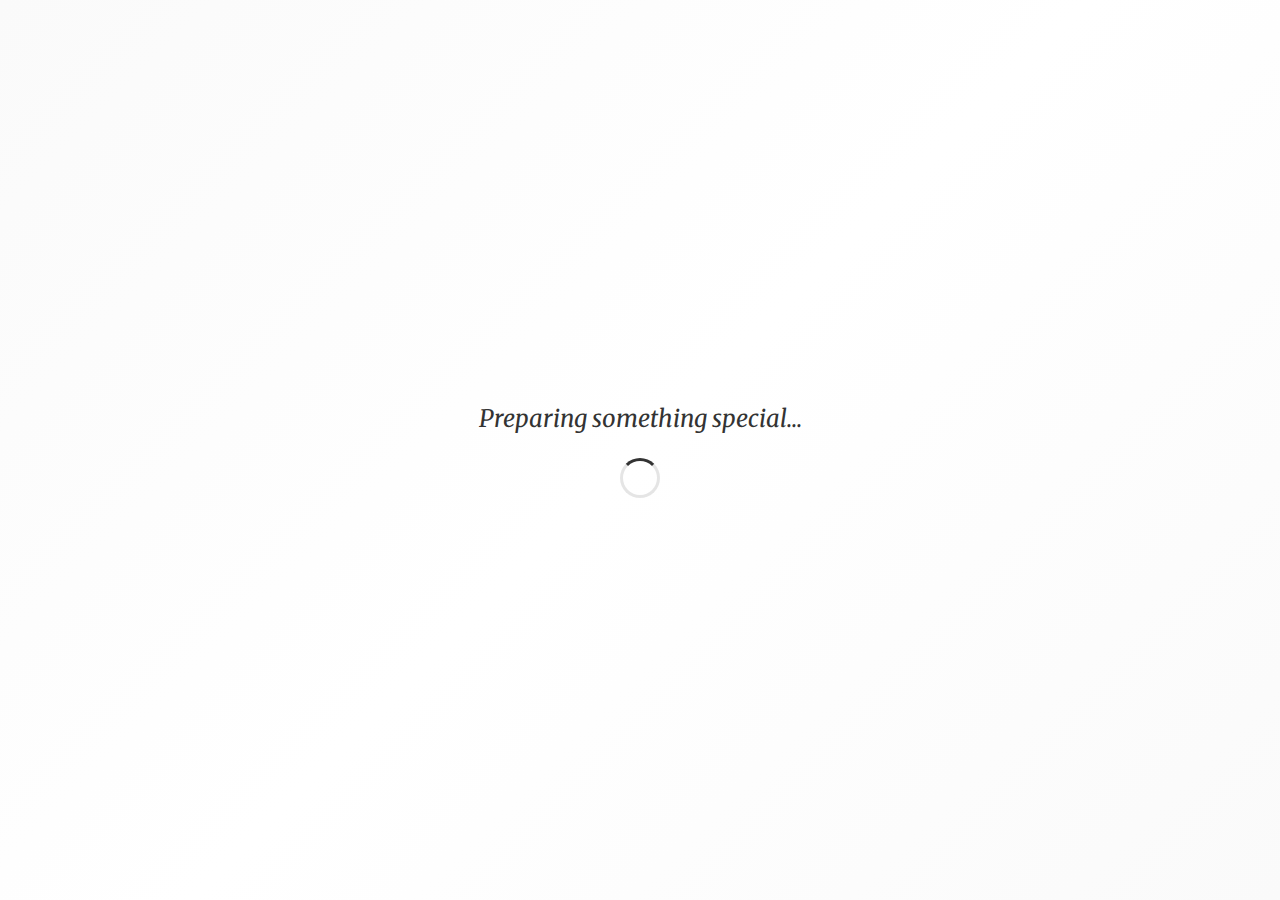
<file: birthday.html>
<!DOCTYPE html>
<html lang="en">
<head>
    <meta charset="UTF-8">
    <meta name="viewport" content="width=device-width, initial-scale=1.0">
    <title>22nd Birthday - Anezworld</title>
    <link href="https://fonts.googleapis.com/css2?family=Merriweather:wght@400;500;700&family=Inter:wght@400;500;600&family=Roboto:wght@400;500&display=swap" rel="stylesheet">
    <link rel="stylesheet" href="birthday-styles.css">
</head>
<body>
    <!-- Intro Animation Overlay -->
    <div id="introOverlay" class="intro-overlay">
        <div class="intro-content">
            <p class="intro-text">Preparing something special...</p>
            <div class="intro-spinner"></div>
        </div>
    </div>

    <div class="birthday-container" id="birthdayContent">
        <!-- Header -->
        <header class="birthday-header">
            <h1 class="birthday-title">Happy 22nd Birthday</h1>
            <p class="birthday-subtitle">A special moment, just for you</p>
        </header>

        <!-- Video Frame -->
        <div class="video-frame">
            <div class="video-container">
                <iframe
                    id="birthdayVideo"
                    src="https://player.cloudinary.com/embed/?cloud_name=dihgvlbta&public_id=Untitled_design_1_btambi&profile=cld-adaptive-stream"
                    width="100%"
                    height="100%"
                    style="border: none; border-radius: 8px;"
                    allow="autoplay; fullscreen; encrypted-media; picture-in-picture"
                    allowfullscreen
                    frameborder="0"
                ></iframe>
            </div>
        </div>

        <!-- Back to Home -->
        <div class="back-home">
            <a href="index.html" id="homeLink" class="home-button">← Back to Home</a>
        </div>
    </div>

    <script>
        // Intro animation
        window.addEventListener('DOMContentLoaded', () => {
            const introOverlay = document.getElementById('introOverlay');
            const birthdayContent = document.getElementById('birthdayContent');

            // Hide content initially
            birthdayContent.style.opacity = '0';

            // After 2 seconds, fade out intro and show content
            setTimeout(() => {
                introOverlay.classList.add('fade-out');

                setTimeout(() => {
                    introOverlay.style.display = 'none';
                    birthdayContent.style.opacity = '1';
                }, 600);
            }, 2000);
        });

        // Set navigation flag when going home
        document.getElementById('homeLink').addEventListener('click', function(e) {
            sessionStorage.setItem('navigatedFromValentine', 'true');
        });
    </script>
</body>
</html>
</file>
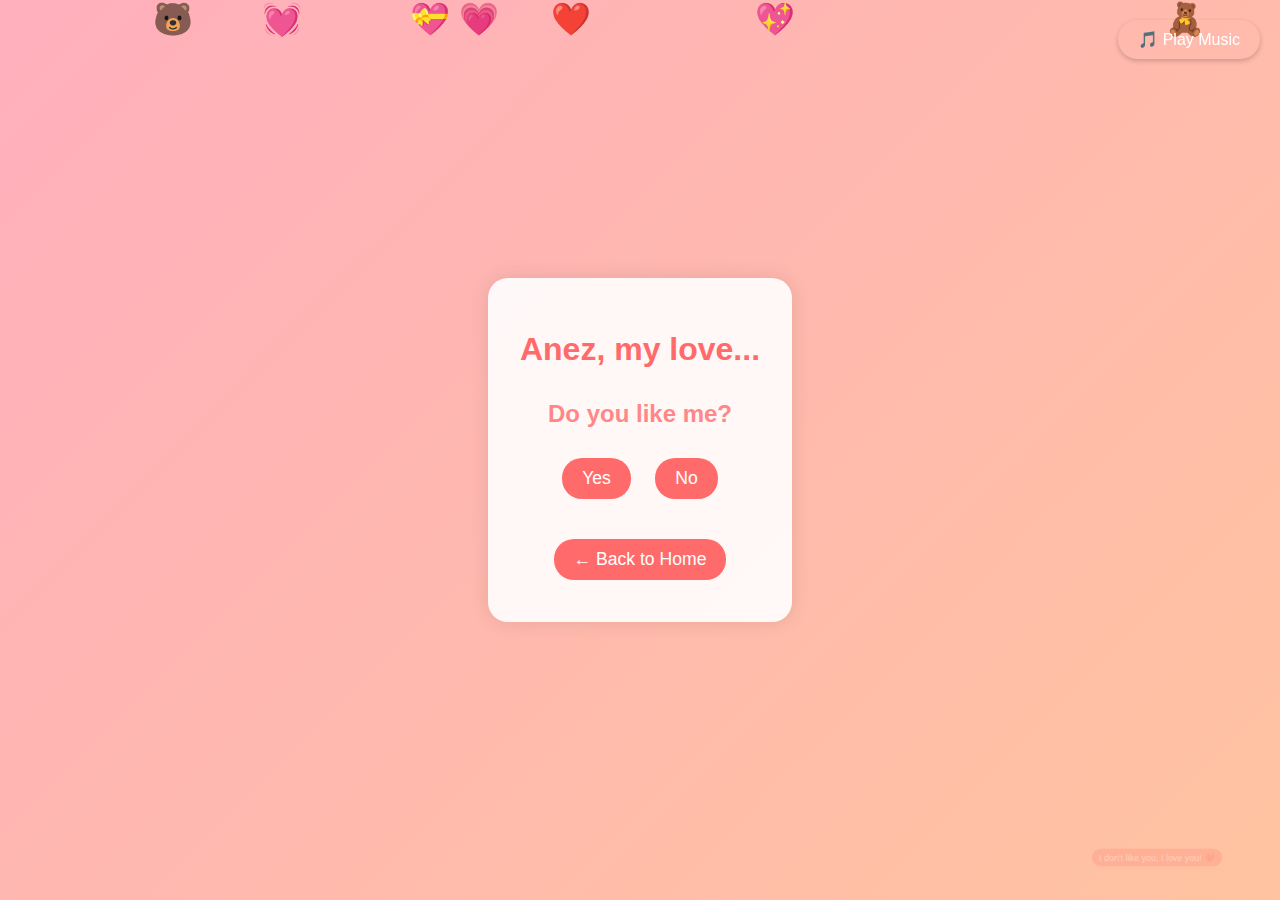
<file: valentine.html>
<!DOCTYPE html>
<html lang="en">
<head>
    <meta charset="UTF-8">
    <meta name="viewport" content="width=device-width, initial-scale=1.0">
    <title>Will You Be My Valentine? 💝</title>
    <link href="https://fonts.googleapis.com/css2?family=Dancing+Script:wght@400;700&family=Poppins:wght@300;400;600&display=swap" rel="stylesheet">
    <link rel="stylesheet" href="styles.css">
</head>
<body>
    <!-- Floating Background Elements -->
    <div class="floating-elements">
        <!-- Hearts and bears will be added here by JavaScript -->
    </div>

    <!-- Main Content Container -->
    <div class="container">
        <h1 id="valentineTitle"></h1>

        <!-- Music Player -->
        <div id="musicControls" class="music-controls">
            <button id="musicToggle" class="music-btn">🎵 Play Music</button>
            <audio id="bgMusic" loop>
                <source id="musicSource" type="audio/mpeg">
                Your browser does not support the audio element.
            </audio>
        </div>

        <!-- First Question -->
        <div class="question-section" id="question1">
            <h2 id="question1Text"></h2>
            <button class="cute-btn" onclick="moveButton(this)" id="yesBtn1"></button>
            <button class="cute-btn" onclick="moveButton(this)" id="noBtn1"></button>
            <div class="secret-answer">
                <button class="cute-btn special" onclick="showNextQuestion(2)" id="secretAnswerBtn"></button>
            </div>
        </div>

        <!-- Second Question (Love Meter) -->
        <div class="question-section hidden" id="question2">
            <h2 id="question2Text"></h2>
            <div class="love-meter">
                <input type="range" min="0" max="10000" value="100" class="slider" id="loveMeter">
                <p>
                    <span class="love-value-container"><span id="startText"></span> (<span id="loveValue">100</span>%)</span>
                    <span id="extraLove" class="hidden"></span>
                </p>
            </div>
            <button class="cute-btn" onclick="showNextQuestion(3)" id="nextBtn"></button>
        </div>

        <!-- Final Question -->
        <div class="question-section hidden" id="question3">
            <h2 id="question3Text"></h2>
            <button class="cute-btn final-yes" onclick="celebrate()" id="yesBtn3"></button>
            <button class="cute-btn" onclick="moveButton(this)" id="noBtn3"></button>
        </div>

        <div class="celebration hidden" id="celebration">
            <h2 id="celebrationTitle"></h2>
            <p class="celebration-text" id="celebrationMessage"></p>
            <p class="celebration-text" id="celebrationEmojis"></p>
        </div>

        <!-- Back to Home -->
        <div style="margin-top: 20px;">
            <a href="index.html" id="homeLink" class="cute-btn" style="text-decoration: none; display: inline-block;">← Back to Home</a>
        </div>
    </div>

    <!-- Scripts -->
    <script src="config.js"></script>
    <script src="theme.js"></script>
    <script src="script.js"></script>
    <script>
        // Set navigation flag when going home
        document.getElementById('homeLink').addEventListener('click', function(e) {
            sessionStorage.setItem('navigatedFromValentine', 'true');
        });
    </script>
</body>
</html>
</file>
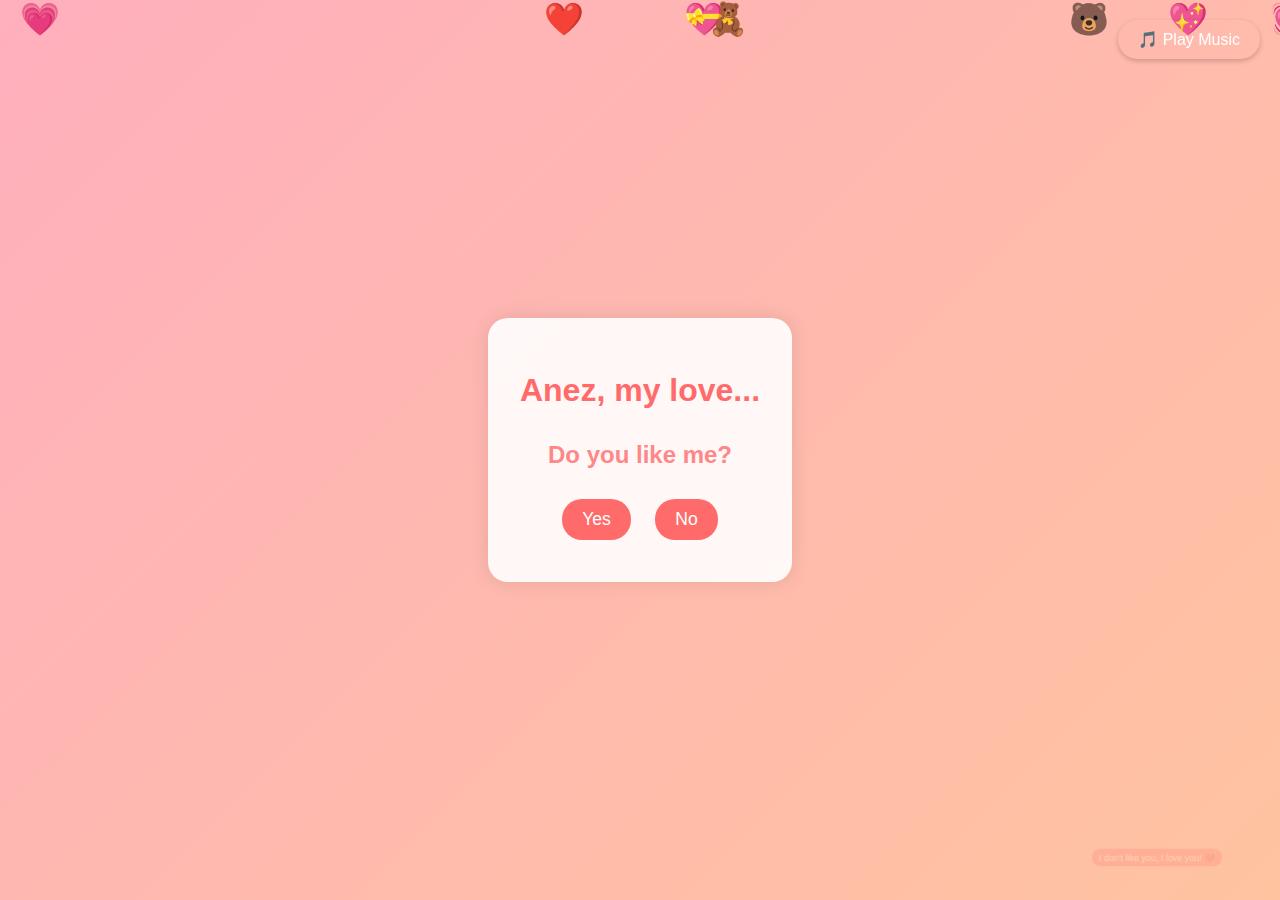
<file: Will You Be My.html>
<!DOCTYPE html>
<html lang="en">
<head>
    <meta charset="UTF-8">
    <meta name="viewport" content="width=device-width, initial-scale=1.0">
    <!-- CUSTOMIZE: Browser tab title -->
    <title>Will You Be My Valentine? 💝</title>
    <!-- Google Fonts -->
    <link href="https://fonts.googleapis.com/css2?family=Dancing+Script:wght@400;700&family=Poppins:wght@300;400;600&display=swap" rel="stylesheet">
    <!-- Styles -->
    <link rel="stylesheet" href="styles.css">
</head>
<body>
    <!-- Floating Background Elements -->
    <div class="floating-elements">
        <!-- Hearts and bears will be added here by JavaScript -->
    </div>

    <!-- Main Content Container -->
    <div class="container">
        <h1 id="valentineTitle"> Anez, my love... </h1>
        
        <!-- Music Player -->
        <div id="musicControls" class="music-controls">
            <button id="musicToggle" class="music-btn">🎵 Play Music</button>
            <audio id="bgMusic" loop>
                <source id="musicSource" type="audio/mpeg">
                Your browser does not support the audio element.
            </audio>
        </div>

        <!-- First Question -->
        <div class="question-section" id="question1">
            <h2 id="question1Text"> Do you like me? </h2>
            <button class="cute-btn" onclick="moveButton(this)" id="yesBtn1"> Yes </button>
            <button class="cute-btn" onclick="moveButton(this)" id="noBtn1"> No </button>
            <!-- CUSTOMIZE: Secret answer text -->
            <div class="secret-answer">
                <button class="cute-btn special" onclick="showNextQuestion(2)" id="secretAnswerBtn"> I don't like you, I love you! 🐀 </button>
            </div>
        </div>

        <!-- Second Question (Love Meter) -->
        <div class="question-section hidden" id="question2">
            <h2 id="question2Text"> How much do you think I love you? </h2>
            <!-- Love meter settings: min="0" max="10000" -->
            <div class="love-meter">
                <input type="range" min="0" max="10000" value="100" class="slider" id="loveMeter">
                <p>
                    <span class="love-value-container"><span id="startText"> </span> (<span id="loveValue">100</span>%)</span>
                    <span id="extraLove" class="hidden"></span>
                </p>
            </div>
            <button class="cute-btn" onclick="showNextQuestion(3)" id="nextBtn"> Next 🐀 </button>
        </div>

        <!-- Final Question -->
        <div class="question-section hidden" id="question3">
            <h2 id="question3Text">We both love each other right...</h2>
            <h3 id="question3Text">So... Will you be my valentine?</h3>
            <button class="cute-btn final-yes" onclick="celebrate()" id="yesBtn3"> Yes! </button>
            <button class="cute-btn" onclick="moveButton(this)" id="noBtn3"> Duh! </button>
        </div>

        <!-- CUSTOMIZE: Celebration message -->
        <div class="celebration hidden" id="celebration">
            <h2 id="celebrationTitle"></h2>
            <p class="celebration-text" id="celebrationMessage"></p>
            <p class="celebration-text" id="celebrationEmojis"></p>
        </div>
    </div>

    <!-- Scripts -->
    <script src="config.js"></script>
    <script src="theme.js"></script>
    <script src="script.js"></script>
</body>
</html>
</file>
<file: birthday-styles.css>
/* ============================================
   22ND BIRTHDAY - CLEAN VIDEO FRAME
   ============================================ */

/* Color Palette - Soft Neutrals (matching home page) */
:root {
    --bg-soft-neutral: #FAFAFA;
    --card-white: #FFFFFF;
    --text-primary: #333333;
    --text-secondary: #666666;
    --border-light: rgba(0, 0, 0, 0.1);
    --shadow-subtle: rgba(0, 0, 0, 0.05);
    --shadow-medium: rgba(0, 0, 0, 0.08);
}

/* ============================================
   GLOBAL STYLES
   ============================================ */

* {
    margin: 0;
    padding: 0;
    box-sizing: border-box;
}

body {
    background: var(--bg-soft-neutral);
    min-height: 100vh;
    font-family: 'Inter', 'Roboto', sans-serif;
    padding: 2rem;
    display: flex;
    justify-content: center;
    align-items: center;
    position: relative;
}

.birthday-container {
    max-width: 1000px;
    width: 100%;
    margin: 0 auto;
    transition: opacity 0.6s ease;
}

/* ============================================
   INTRO ANIMATION OVERLAY
   ============================================ */

.intro-overlay {
    position: fixed;
    top: 0;
    left: 0;
    width: 100%;
    height: 100%;
    background: linear-gradient(135deg, var(--bg-soft-neutral) 0%, #fff 50%, var(--bg-soft-neutral) 100%);
    display: flex;
    justify-content: center;
    align-items: center;
    z-index: 9999;
    animation: fadeIn 0.5s ease-in;
}

.intro-overlay.fade-out {
    animation: fadeOut 0.6s ease-out forwards;
}

.intro-content {
    text-align: center;
}

.intro-text {
    font-family: 'Merriweather', serif;
    font-size: 1.5rem;
    color: var(--text-primary);
    margin-bottom: 1.5rem;
    font-style: italic;
    animation: pulse 1.5s ease-in-out infinite;
}

.intro-spinner {
    width: 40px;
    height: 40px;
    border: 3px solid var(--border-light);
    border-top-color: var(--text-primary);
    border-radius: 50%;
    margin: 0 auto;
    animation: spin 1s linear infinite;
}

@keyframes pulse {
    0%, 100% {
        opacity: 1;
    }
    50% {
        opacity: 0.6;
    }
}

@keyframes spin {
    to {
        transform: rotate(360deg);
    }
}

/* ============================================
   HEADER
   ============================================ */

.birthday-header {
    text-align: center;
    margin-bottom: 3rem;
    animation: fadeInDown 0.8s ease-out;
}

.birthday-title {
    font-family: 'Merriweather', serif;
    font-size: 3rem;
    font-weight: 500;
    color: var(--text-primary);
    margin-bottom: 0.5rem;
    letter-spacing: 1px;
}

.birthday-subtitle {
    font-size: 1.2rem;
    color: var(--text-secondary);
    font-weight: 400;
}

/* ============================================
   VIDEO FRAME
   ============================================ */

.video-frame {
    background: var(--card-white);
    padding: 2rem;
    border-radius: 12px;
    border: 2px solid var(--border-light);
    box-shadow: 0 4px 12px var(--shadow-subtle);
    margin-bottom: 2rem;
    animation: fadeInUp 1s ease-out;
}

.video-container {
    position: relative;
    width: 100%;
    aspect-ratio: 16 / 9;
    background: #000;
    border-radius: 8px;
    overflow: hidden;
}

.video-container iframe {
    display: block;
}

/* ============================================
   BACK TO HOME
   ============================================ */

.back-home {
    text-align: center;
    animation: fadeIn 1.2s ease-out;
}

.home-button {
    display: inline-block;
    padding: 0.9rem 2rem;
    background: var(--text-primary);
    color: white;
    text-decoration: none;
    border-radius: 8px;
    font-weight: 500;
    transition: all 0.3s ease;
    box-shadow: 0 2px 8px var(--shadow-subtle);
}

.home-button:hover {
    background: var(--text-secondary);
    transform: translateY(-1px);
    box-shadow: 0 4px 12px var(--shadow-medium);
}

/* ============================================
   ANIMATIONS
   ============================================ */

@keyframes fadeIn {
    from {
        opacity: 0;
    }
    to {
        opacity: 1;
    }
}

@keyframes fadeInDown {
    from {
        opacity: 0;
        transform: translateY(-30px);
    }
    to {
        opacity: 1;
        transform: translateY(0);
    }
}

@keyframes fadeInUp {
    from {
        opacity: 0;
        transform: translateY(30px);
    }
    to {
        opacity: 1;
        transform: translateY(0);
    }
}

@keyframes fadeOut {
    from {
        opacity: 1;
    }
    to {
        opacity: 0;
    }
}

/* ============================================
   RESPONSIVE DESIGN
   ============================================ */

@media (max-width: 768px) {
    body {
        padding: 1rem;
    }

    .birthday-header {
        margin-bottom: 2rem;
    }

    .birthday-title {
        font-size: 2.2rem;
    }

    .birthday-subtitle {
        font-size: 1rem;
    }

    .video-frame {
        padding: 1.5rem;
    }
}

@media (max-width: 480px) {
    .birthday-title {
        font-size: 1.8rem;
    }

    .birthday-subtitle {
        font-size: 0.9rem;
    }

    .video-frame {
        padding: 1rem;
    }
}
</file>
<file: styles.css>
/* CSS Variables - Will be updated by JavaScript */
:root {
    /* Colors */
    --background-color-1: #ffafbd;
    --background-color-2: #ffc3a0;
    --button-color: #ff6b6b;
    --button-hover: #ff8787;
    --text-color: #ff4757;

    /* Animations */
    --float-duration: 15s;
    --float-distance: 50px;
    --bounce-speed: 0.5s;
    --heart-explosion-size: 1.5;
}

body {
    margin: 0;
    min-height: 100vh;
    display: flex;
    justify-content: center;
    align-items: center;
    background: linear-gradient(135deg, var(--background-color-1), var(--background-color-2));
    font-family: Arial, sans-serif;
    overflow-x: hidden;
}

.container {
    background: rgba(255, 255, 255, 0.9);
    padding: 2rem;
    border-radius: 20px;
    box-shadow: 0 0 20px rgba(0, 0, 0, 0.1);
    text-align: center;
    max-width: 600px;
    margin: 20px;
    overflow: visible !important;
}

.floating-elements {
    position: fixed;
    width: 100%;
    height: 100%;
    pointer-events: none;
    z-index: 1;
}

.heart, .bear {
    position: absolute;
    font-size: 2rem;
    animation: float var(--float-duration) linear infinite;
}

@keyframes float {
    0% {
        transform: translateY(100vh) translateX(0);
    }
    100% {
        transform: translateY(-100px) translateX(var(--float-distance));
    }
}

.cute-btn {
    background: var(--button-color);
    border: none;
    padding: 10px 20px;
    margin: 10px;
    border-radius: 20px;
    color: white;
    font-size: 1.1rem;
    cursor: pointer;
    transition: transform 0.3s, background 0.3s;
}

.cute-btn:hover {
    transform: scale(1.1);
    background: var(--button-hover);
}

.hidden {
    display: none;
}

.disabled-btn {
    opacity: 0.7;
    cursor: not-allowed;
    pointer-events: none;
}

.secret-answer {
    position: fixed;
    bottom: 20px;
    right: 20px;
    margin-top: 0;
    opacity: 0.2;
    transition: opacity 0.3s;
    transform: scale(0.7);
    z-index: 2;
    animation: subtle-hint 2s infinite alternate;
    animation-delay: 5s;
}

.secret-answer .cute-btn {
    font-size: 0.8rem;
    padding: 5px 10px;
}

.secret-answer:hover {
    opacity: 1;
    animation: none;
}

.love-meter {
    position: relative;
    width: 100%;
    margin: 20px auto;
    overflow: visible;
    padding: 10px 0;
}

.love-meter p {
    font-size: 1.2em;
    margin: 15px 0;
    color: var(--text-color);
    transition: all 0.3s ease;
    display: flex;
    flex-direction: column;
    align-items: center;
    gap: 8px;
}

.slider {
    width: 100%;
    height: 25px;
    background: linear-gradient(to right, #ff6b6b, #ff8787, #ffb8b8);
    -webkit-appearance: none;
    appearance: none;
    outline: none;
    position: relative;
    border-radius: 15px;
    box-shadow: 0 4px 15px rgba(255, 107, 107, 0.2);
    transition: all 0.3s ease;
}

.slider:hover {
    transform: scale(1.02);
    box-shadow: 0 6px 20px rgba(255, 107, 107, 0.3);
}

/* Ensure track is visible */
.slider::-webkit-slider-runnable-track,
.slider::-moz-range-track {
    width: 100%;
    height: 25px;
    background: linear-gradient(to right, #ff6b6b, #ff8787, #ffb8b8);
    border-radius: 15px;
    border: 2px solid rgba(255, 255, 255, 0.5);
}

/* Ensure thumb is properly styled */
.slider::-webkit-slider-thumb {
    -webkit-appearance: none;
    width: 35px;
    height: 35px;
    background: linear-gradient(135deg, #ff4757, #ff6b6b);
    border-radius: 50%;
    cursor: pointer;
    box-shadow: 0 2px 10px rgba(255, 71, 87, 0.3);
    position: relative;
    z-index: 10;
    margin-top: -5px;
    border: 3px solid white;
    transition: all 0.2s ease;
}

.slider::-webkit-slider-thumb:hover {
    transform: scale(1.1);
    box-shadow: 0 4px 15px rgba(255, 71, 87, 0.4);
}

.slider::-moz-range-thumb {
    width: 35px;
    height: 35px;
    background: linear-gradient(135deg, #ff4757, #ff6b6b);
    border-radius: 50%;
    cursor: pointer;
    box-shadow: 0 2px 10px rgba(255, 71, 87, 0.3);
    position: relative;
    z-index: 10;
    border: 3px solid white;
    transition: all 0.2s ease;
}

.slider::-moz-range-thumb:hover {
    transform: scale(1.1);
    box-shadow: 0 4px 15px rgba(255, 71, 87, 0.4);
}

#extraLove {
    color: #ff6b6b;
    font-weight: bold;
    animation: bounce 0.5s infinite alternate;
    display: block;
    padding: 5px 10px;
    border-radius: 10px;
    background: rgba(255, 107, 107, 0.1);
    text-shadow: 0 2px 4px rgba(255, 71, 87, 0.2);
    transition: all 0.3s ease;
    margin-top: 5px;
}

#extraLove.super-love {
    background: rgba(255, 107, 107, 0.2);
    font-size: 1.2em;
    padding: 8px 15px;
    box-shadow: 0 4px 15px rgba(255, 71, 87, 0.2);
}

#loveValue {
    font-weight: bold;
    color: #ff4757;
    font-size: 1.3em;
    transition: all 0.3s ease;
}

.love-value-container {
    display: inline-flex;
    align-items: center;
    gap: 5px;
}

@keyframes bounce {
    from {
        transform: scale(1);
    }
    to {
        transform: scale(1.2);
    }
}

.hearts-explosion {
    font-size: 2rem;
    animation: explode 1s ease-out forwards;
    margin-top: 30px;
}

@keyframes explode {
    0% {
        transform: scale(0);
    }
    50% {
        transform: scale(var(--heart-explosion-size));
    }
    100% {
        transform: scale(1);
    }
}

h1, h2 {
    font-family: Arial, sans-serif;
    font-weight: 700;
}

h1 {
    color: #ff6b6b;
    margin-bottom: 2rem;
}

h2 {
    color: #ff8787;
}

h3 {
    color: #dd7777;
}

.super-love {
    font-size: 1.5em;
    color: #ff4757;
    font-weight: bold;
    transform: scale(1.2);
    display: inline-block;
    text-shadow: 2px 2px 4px rgba(255, 71, 87, 0.3);
}


.celebration-text {
    font-size: 3em;
    color: #ff4757;
    font-weight: bold;
    margin: 30px 0;
    animation: bounce var(--bounce-speed) infinite alternate;
    text-shadow: 2px 2px 4px rgba(255, 71, 87, 0.3);
}

@keyframes subtle-hint {
    0% { opacity: 0.2; }
    100% { opacity: 0.3; }
}

.music-controls {
    position: fixed;
    top: 20px;
    right: 20px;
    z-index: 1000;
}

.music-btn {
    background: var(--primary-color);
    color: white;
    border: none;
    padding: 10px 20px;
    border-radius: 20px;
    cursor: pointer;
    font-size: 16px;
    transition: all 0.3s ease;
    box-shadow: 0 2px 5px rgba(0,0,0,0.2);
}

.music-btn:hover {
    transform: scale(1.05);
    background: var(--secondary-color);
}
</file>
